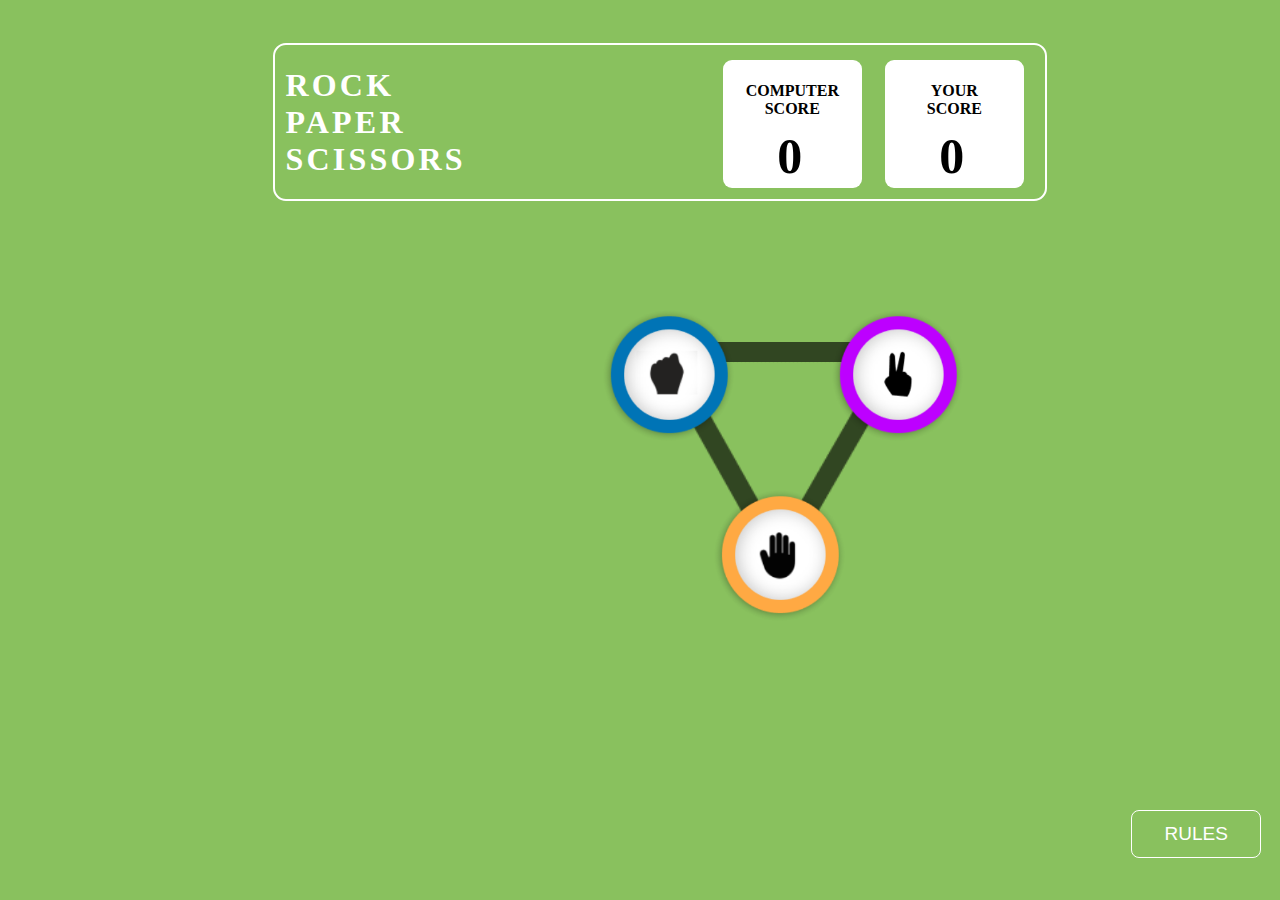
<file: index.html>
<!DOCTYPE html>
<html lang="en" style="background-color: #89C15E;">
<head>
    <meta charset="UTF-8">
    <meta http-equiv="X-UA-Compatible" content="IE=edge">
    <meta name="viewport" content="width=device-width, initial-scale=1.0">
    <link rel="stylesheet" href="style.css">
    <link rel="stylesheet" href="stylechange.css">
    <title>ROCK, PAPER, SCISSORS</title>
</head>
<body>
    <div id="dash" class="dash">
        <div><h1>ROCK<br>PAPER<br>SCISSORS</h1></div>
        <div><h4>COMPUTER<br>SCORE</h4><h1>0</h1></div>
        <div><h4>YOUR<br>SCORE</h4><h1>0</h1></div>
    </div>
    <div id="game" class="game" style="visibility: visible;">
        <div class="anchor"><img src="Resources/anchor.png" alt="">
            <div class="rock"><img class="anim" src="Resources/rock.png" alt="" onclick="rock()"></div>
            <div class="paper"><img class="anim" src="Resources/paper.png" onclick="paper()" alt=""></div>
            <div class="scissor"><img class="anim" src="Resources/scissor.png" onclick="scissor()" alt=""></div>
        </div>
    </div>
    <div id="rules" class="rules"><button type="button" onclick="pop()">RULES</button>
    <div id = "popup" class="popup">
        <img class="cross" src="Resources/CROSSS.png" alt="">
        <h1>Game Rules</h1>
        <li>Rock beats scissors, scissors beat paper, and paper beats rock.</li>
        <li>Agree ahead of time whether you’ll count off “rock, paper, scissors, shoot” or just “rock, paper, scissors.”</li>
        <li>Use rock, paper, scissors to settle minor decisions or simply play to pass the time</li>
        <li>If both players lay down the same hand, each player lays down another hand</li>
    </div>
    </div>
    <div id="comp" class="comp" style="visibility: hidden;">
        <div class="you">
            <p class="YP">YOU PICKED</p>
            <img class="w" id="userpicked" src="Resources/paper.png" alt="YOU">    
        </div>
        <div class="playagain">
            <p class="YL">YOU LOST</p>
            <p class="AP">AGAINST PC</p>
            <button class="PA" onclick="playAgain()">PLAY AGAIN</button>
        </div>

        <div class="compwin">
            <p class="PK">PC PICKED</p>
            <img style="width:180px" class="eclipse animate" src="Resources/COMPWINS/eclipse.png" alt="">
            <img id="compPicked" class="w CP" src="Resources/rock.png" alt="">
        </div>
    </div>

    <div id="user" class="user" style="visibility: hidden;">
        <div id="you">
            <p class="youpicked YP">YOU PICKED</p>
            <img src="Resources/COMPWINS/eclipse.png" alt="" class="eclipseUser eclipseanimate">
            <img src="Resources/paper.png" alt="" id="userpickedUW" class="userPicked">
        </div>

        <div class="playagainUser">
            <p class="youwon YL">YOU WIN</p>
            <p class="againstpc AP" >AGAINST PC</p>
            <button class="PA PAU" onclick="playAgain()">PLAY AGAIN</button>
        </div>

        <div class="comp">
            <p class="pcpicked YP">PC PICKED</p>
            <img src="Resources/rock.png" alt="" id="compPickedUW" class="compPicked">
        </div>
        <button class="rulesU" onclick="location.href='congrats.html'">NEXT</button>
    </div>

    <div id="tie" style="visibility: hidden;">
        <div class="userchoice">
            <p class="youpickedT YP">YOU PICKED</p>
            <img class="userPickedT" src="Resources/paper.png" alt="" id="userpickedtie" style="width: 143px;">
        </div>
        <div class="tieup">
            <p class="YL">TIE UP</p>
            <button class="replay PA" onclick="playAgain()">REPLAY</button>
        </div>
        <div>
            <p class="pcpickedT YP">PC PICKED</p>
            <img class="compPickedT" src="Resources/rock.png" alt="" id="compPickedtie" style="width: 143px;">
        </div>
    </div>

    <script src="script.js"></script>
</body>
</html>
</file>
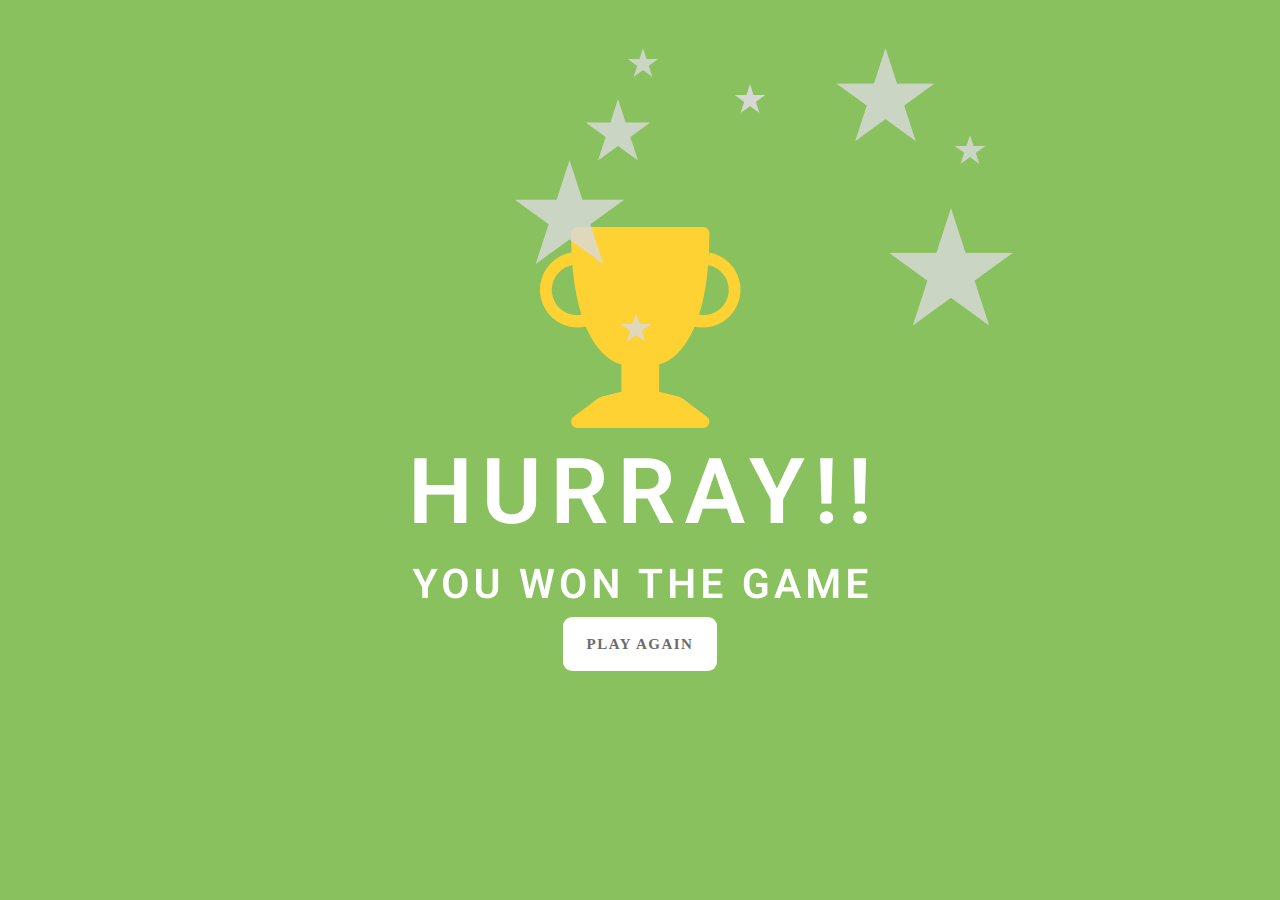
<file: congrats.html>
<!DOCTYPE html>
<html lang="en" style="background-color: #89C15E;">
<head>
    <meta charset="UTF-8">
    <meta http-equiv="X-UA-Compatible" content="IE=edge">
    <meta name="viewport" content="width=device-width, initial-scale=1.0">
    <link rel="stylesheet" href="congratstyle.css">
    <title>Congratulations!</title>
</head>
<body>
    <div>
        <img class="surround" src="Resources/HURRAY/Group 5.png" alt="">
        <img src="Resources/HURRAY/Vector.png" alt=""></div>
    <div class="text">
        <img src="Resources/HURRAY/HURRAY!!.png" alt="">
        <img src="Resources/HURRAY/YOU WON THE GAME.png" alt="">
    </div>
    <div>
        <button class="playAgain" onclick="playAgain()">PLAY AGAIN</button>
    </div>
    <script>
        function playAgain() {
            localStorage.clear();
            location.href="index.html";
        }
    </script>
</body>
</html>
</file>
<file: style.css>
html {
  height: 100%;
}

body {
  height: 98%;
}

.dash {
  display: flex;
  border: 2px solid #ffffff;
  border-radius: 13px;
  position: relative;
  padding: 0px 10px;
  top: 4%;
  left: 21%;
  width: 750px;
}

.dash h1 {
  font-family: "Roboto";
  font-style: normal;
  font-weight: 550;
  letter-spacing: 0.1em;
  color: #ffffff;
}

.dash div:nth-child(2) {
  position: relative;
  left: 257px;
  top: 15px;
  background: #ffffff;
  border-radius: 9px;
  width: 139px;
  height: 128px;
  text-align: center;
  display: flex;
  flex-direction: column;
  justify-content: center;
  align-items: center;
}

.dash div:nth-child(3) {
  position: relative;
  left: 280px;
  top: 15px;
  background: #ffffff;
  border-radius: 9px;
  width: 139px;
  height: 128px;
  text-align: center;
  display: flex;
  flex-direction: column;
  justify-content: center;
  align-items: center;
}

.dash div:nth-child(2) h4 {
  position: absolute;
  top: 0%;
}

.dash div:nth-child(2) h1 {
  position: absolute;
  top: 26%;
  color: black;
  font-size: 50px;
}

.dash div:nth-child(3) h4 {
  position: absolute;
  top: 0%;
}

.dash div:nth-child(3) h1 {
  position: absolute;
  top: 26%;
  color: black;
  font-size: 50px;
}

.tb {
  border: 2px black solid;
  padding: 1px;
}

.rules {
  float: right;
  position: fixed;
  top: 90%;
  right: 1.5%;
}

.rules button {
  padding: 12px 32px;
  background: #89c15e;
  border: 1px white solid;
  border-radius: 8px;
  color: #fff;
  font-size: 19px;
  cursor: pointer;
  transition-duration: 0.4s;
}

.rules button:hover {
  background: #99df;
}

.game {
  display: contents;
  background-color: #fff;
  border: 1px red solid;
  position: relative;
  top: 33%;
  box-sizing: border-box;
  width: max-content;
}

.anchor {
  display: inline-block;
  position: relative;
  top: 176px;
  left: 667px;
}

.rock img,
.paper img,
.scissor img {
  width: 135px;
  position: absolute;
  cursor: pointer;
}

.rock img {
  bottom: 45%;
  right: 71%;
}

.scissor img {
  bottom: 45%;
  left: 74%;
}

.paper img {
  top: 80%;
  right: 18%;
}

.popup {
  visibility: hidden;
  position: absolute;
  bottom: 141%;
  width: 18em;
  height: 23em;
  right: -3%;
  border: 7px solid #fff;
  border-radius: 13px;
  background: #004429;
  color: #fff;
}

.popup h1 {
  text-align: center;

  font-family: "Roboto";
  font-style: normal;
  font-size: 29px;
  line-height: 34px;

  color: #ffffff;
}

.popup li {
  margin: 0.5em;
  font-family: "Roboto";
  font-style: normal;
  font-weight: 100;
  font-size: 20px;
  line-height: 20px;
  color: #ffffff;
  list-style-image: url(Resources/list.png);
}

.cross {
  position: absolute;
  width: 50px;
  top: -6%;
  right: -23px;
  cursor: pointer;
}
</file>
<file: stylechange.css>
.show {
  visibility: visible;
  animation: fadein;
  animation-duration: 1s;
}

@keyframes fadein {
  from {
    opacity: 0;
  }
  to {
    opacity: 1;
  }
}

@keyframes grow {
  from {
    width: 135px;
  }
  to {
    width: 150px;
  }
}

.anim {
  animation-name: grow;
  animation-duration: 2s;
  animation-delay: 1s;
  animation-iteration-count: infinite;
  animation-direction: alternate;
  animation-timing-function: linear;
}

.comp {
  display: flex;
  flex-direction: row;
  justify-content: space-evenly;
}

.you {
  width: 146px;
}

.playagain,
.compwin,
.you {
  display: flex;
  flex-direction: column;
  justify-content: center;
  align-items: center;
}

.playagain {
  position: relative;
  left: -35px;
}

.YL {
  font-family: "Roboto";
  font-style: normal;
  font-weight: 800;
  font-size: 39px;
  line-height: 46px;
  text-align: center;
  letter-spacing: 0.1em;
  margin: 0px;

  color: #ffffff;
}

.PK {
  position: absolute;
  bottom: 24em;
  font-family: "Roboto";
  font-style: normal;
  font-weight: 600;
  font-size: 17px;
  line-height: 20px;
  letter-spacing: 0.1em;

  color: #ffffff;
}

.YP {
  font-family: "Roboto";
  font-style: normal;
  font-weight: 600;
  font-size: 17px;
  line-height: 20px;
  letter-spacing: 0.1em;

  color: #ffffff;
}

.AP {
  font-family: "Roboto";
  font-style: normal;
  font-weight: 800;
  font-size: 25px;
  line-height: 29px;
  text-align: center;
  letter-spacing: 0.1em;

  color: #ffffff;
}

.PA {
  background: #ffffff;
  border-radius: 9px;
  border: none;
  width: 10.5em;
  height: 4em;
  font-size: inherit;
  color: #6b6b6b;
  cursor: pointer;
}

.CP {
  position: absolute;
  bottom: 16.1568em;
}
.w {
  width: 112px;
}

@keyframes growgreen {
  from {
    width: 265px;
  }
  to {
    width: 215px;
  }
}

.eclipse {
  width: 180px;
  position: absolute;
  bottom: 12em;
}

.animate {
  animation-name: growgreen;
  animation-duration: 2s;
  animation-delay: 1s;
  animation-iteration-count: infinite;
  animation-direction: alternate;
  animation-timing-function: linear;
}

.eclipseUser {
  width: 370px;
  position: absolute;
  left: 15em;
  bottom: 7em;
}

.userPicked {
  width: 143px;
  position: absolute;
  bottom: 13.5em;
  left: 21em;
}

.youpicked {
  position: absolute;
  bottom: 25em;
  left: 20.5em;
}

.playagainUser {
  position: absolute;
  left: 44em;
  bottom: 18em;
}

.pcpicked {
  position: absolute;
  left: 67em;
  bottom: 20.5em;
}

.compPicked {
  width: 143px;
  position: absolute;
  right: 17em;
  bottom: 13em;
}

.PAU {
  position: absolute;
  bottom: -5em;
  left: 1em;
}

.youpickedT,
.userPickedT,
.pcpickedT {
  position: absolute;
}

.youpickedT {
  bottom: 22em;
  left: 22em;
}

.userPickedT {
  bottom: 14em;
  left: 22.5em;
}

.tieup {
  display: flex;
  flex-direction: column;
  align-items: center;
  position: absolute;
  top: 21em;
  left: 44em;
}

.replay {
  position: absolute;
  top: 6em;
}

.pcpickedT {
  bottom: 22em;
  right: 20em;
}

.compPickedT {
  width: 143px;
  bottom: 14em;
  position: absolute;
  right: 20em;
}

.rulesU {
  position: fixed;
  right: 9.5em;
  bottom: 1.5em;
  padding: 12px 32px;
  background: #89c15e;
  border: 1px white solid;
  border-radius: 8px;
  color: #fff;
  font-size: 19px;
  cursor: pointer;
  transition-duration: 0.4s;
}

.rulesU:hover {
  background: #6b6b6b;
}

.eclipseanimate {
  animation-name: growin;
  animation-duration: 2s;
  animation-delay: 1s;
  animation-iteration-count: infinite;
  animation-timing-function: linear;
  animation-direction: alternate;
}

@keyframes growin {
  from {
    width: 350px;
  }
  to {
    width: 325px;
  }
}
</file>
<file: congratstyle.css>
html {
  height: 100%;
}
body {
  height: 98%;
  display: flex;
  flex-direction: column;
  justify-content: center;
  align-items: center;
}
.surround {
  position: absolute;
  top: 3em;
  left: 32em;
}

.text {
  display: flex;
  flex-direction: column;
  justify-content: center;
  align-items: center;
}

.text img:first-of-type {
  margin: 17px;
  padding: 9px;
}

.text img:nth-of-type(2) {
  margin: 8px;
  padding: 10px;
}

.playAgain {
  padding: 18px 24px;
  background: #fff;
  color: #6b6b6b;
  font-family: "Roboto";
  font-style: normal;
  font-weight: 600;
  font-size: 15px;
  line-height: 18px;
  letter-spacing: 0.1em;
  border: none;
  border-radius: 9px;
  cursor: pointer;
}
</file>
